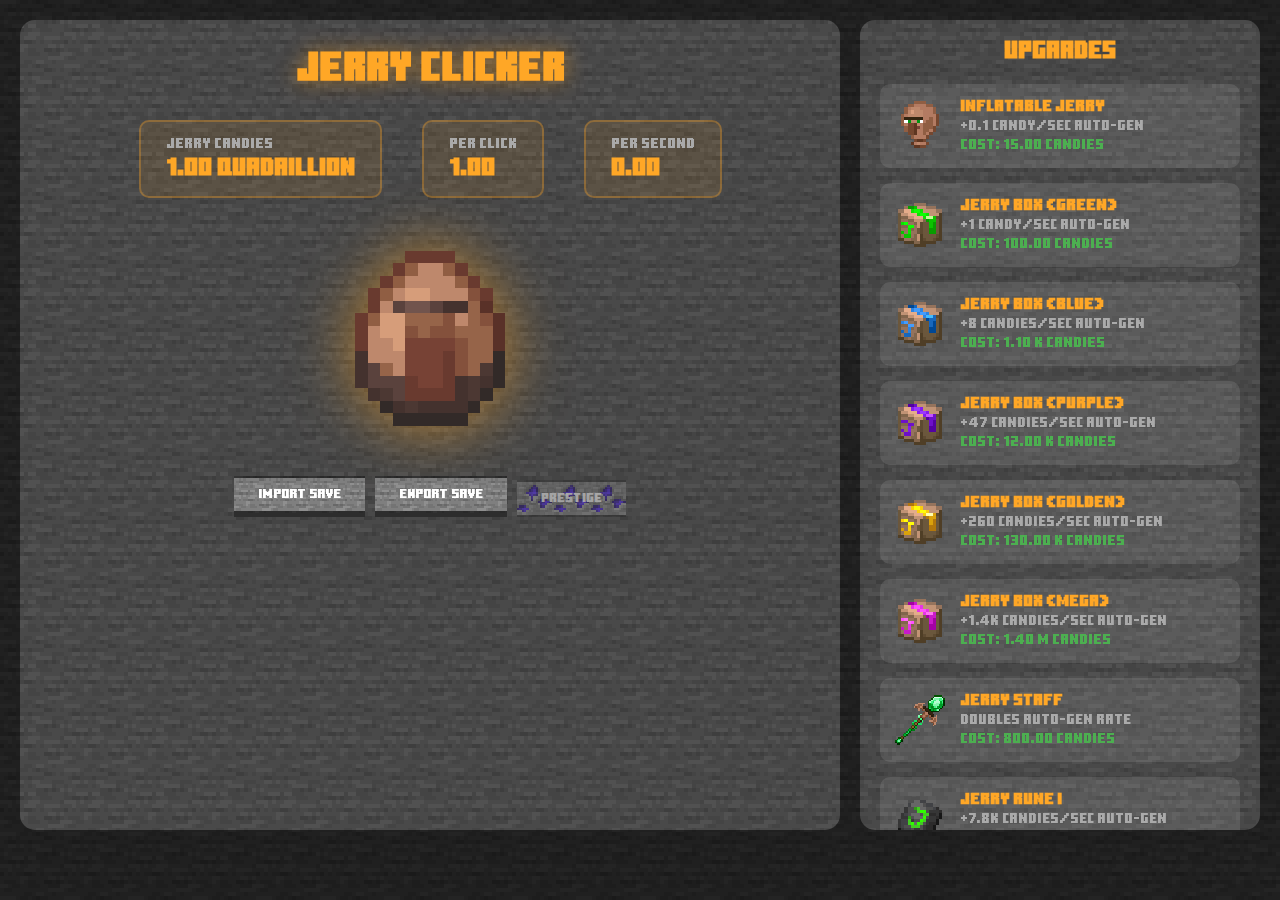
<file: jerry-clicker/index.html>
<!DOCTYPE html>
<html lang="en">

<head>
    <meta charset="UTF-8">
    <meta name="viewport" content="width=device-width, initial-scale=1.0">
    <title>Jerry Clicker</title>
    <link rel="icon" href="./api/resources/jerry_candy.png" type="image/png">
    <link rel="stylesheet" href="./assets/css/styles.css">
</head>

<body>
    <div class="game-container">
        <div class="main-panel">
            <div class="header">
                <h1>Jerry Clicker</h1>
            </div>

            <div class="stats">
                <div class="stat-box">
                    <div class="stat-label">Jerry Candies</div>
                    <div class="stat-value" id="candies">0</div>
                </div>
                <div class="stat-box">
                    <div class="stat-label">Per Click</div>
                    <div class="stat-value" id="per-click">1</div>
                </div>
                <div class="stat-box">
                    <div class="stat-label">Per Second</div>
                    <div class="stat-value" id="per-second">0</div>
                </div>
            </div>

            <div class="click-area">
                <!-- Changed to use background-image via CSS -->
                <div id="jerry"></div>
            </div>

            <div class="prestige-info" id="prestige-info" style="display: none;">
                <div class="stat-label">Prestige Multiplier</div>
                <div class="prestige-multiplier" id="prestige-mult">×1</div>
            </div>

            <div class="controls">
                <button onclick="loadGame()">Import Save</button>
                <button onclick="exportSave()">Export Save</button>
                <button class="prestige-btn" id="prestige-btn" onclick="prestige()" disabled>Prestige</button>
            </div>
        </div>

        <div class="upgrades-panel">
            <h2>Upgrades</h2>
            <div id="upgrades-list"></div>
        </div>
    </div>

    <div id="popup" class="popup hidden">
        <div class="popup-content">
            <div class="popup-message" id="popup-message"></div>
            <div class="popup-buttons">
                <button id="popup-ok">OK</button>
                <button id="popup-cancel" class="hidden">Cancel</button>
            </div>
        </div>
    </div>

    <script src="./assets/js/script.js"></script>
</body>

</html>
</file>
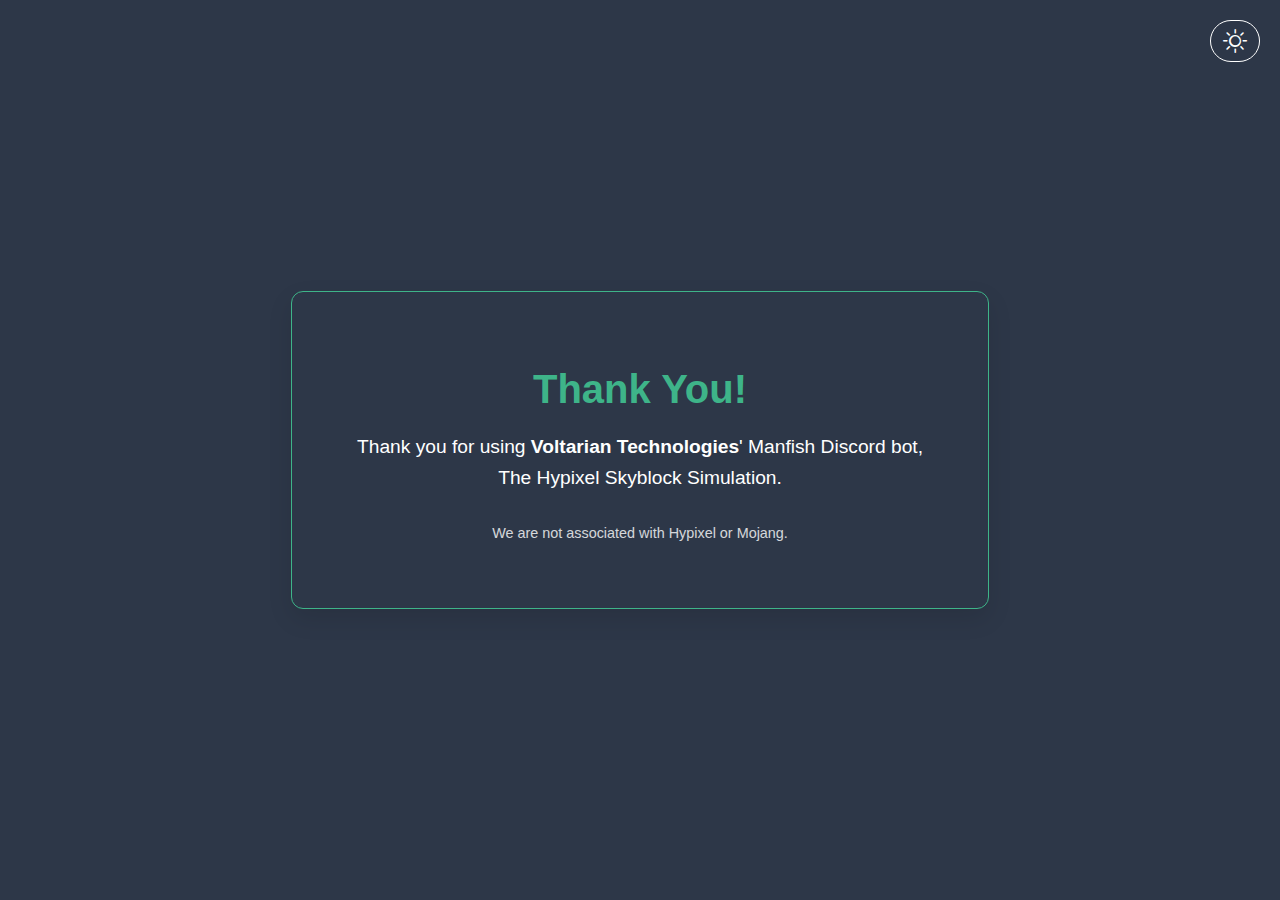
<file: discord-bots/manfish/index.html>
<!DOCTYPE html>
<html lang="en" data-theme="dark">
<head>
    <meta charset="UTF-8">
    <meta name="viewport" content="width=device-width, initial-scale=1.0">
    <title>Voltarian Technologies - Thank you</title>
    <link rel="stylesheet" href="https://cdn.jsdelivr.net/npm/bootstrap-icons@1.10.5/font/bootstrap-icons.css">
    <style>
        :root {
            --light-bg: #FFFFFF;
            --light-text: #2D3748;
            --dark-bg: #2D3748;
            --dark-text: #FFFFFF;
            --accent-color: #3EB489;
        }

        html[data-theme='light'] {
            --bg-color: var(--light-bg);
            --text-color: var(--light-text);
        }

        html[data-theme='dark'] {
            --bg-color: var(--dark-bg);
            --text-color: var(--dark-text);
        }

        body {
            font-family: -apple-system, BlinkMacSystemFont, "Segoe UI", Roboto, Helvetica, Arial, sans-serif;
            background-color: var(--bg-color);
            color: var(--text-color);
            display: flex;
            justify-content: center;
            align-items: center;
            height: 100vh;
            margin: 0;
            transition: background-color 0.3s, color 0.3s;
        }

        .container {
            text-align: center;
            padding: 3em;
            border-radius: 12px;
            background-color: var(--bg-color);
            box-shadow: 0 10px 25px rgba(0, 0, 0, 0.1);
            border: 1px solid var(--accent-color);
            max-width: 600px;
        }

        h1 {
            color: var(--accent-color);
            font-size: 2.5em;
            margin-bottom: 0.5em;
        }

        p {
            font-size: 1.2em;
            line-height: 1.6;
        }

        .warning {
            font-size: 0.9em;
            opacity: 0.8;
            margin-top: 2em;
        }

        .theme-toggle {
            position: absolute;
            top: 20px;
            right: 20px;
            background: none;
            border: 1px solid var(--text-color);
            color: var(--text-color);
            cursor: pointer;
            padding: 8px 12px;
            border-radius: 50px;
            font-size: 1.5em;
            line-height: 0;
        }
        
        .theme-toggle:hover {
            border-color: var(--accent-color);
            color: var(--accent-color);
        }
    </style>
</head>
<body>

    <button class="theme-toggle" id="theme-toggle-btn">
        <i class="bi bi-sun"></i>
    </button>

    <div class="container">
        <h1>Thank You!</h1>
        <p>Thank you for using <strong>Voltarian Technologies</strong>' Manfish Discord bot, The Hypixel Skyblock Simulation.</p>
        <p class="warning">We are not associated with Hypixel or Mojang.</p>
    </div>

    <script>
        const themeToggleBtn = document.getElementById('theme-toggle-btn');
        const sunIcon = 'bi-sun';
        const moonIcon = 'bi-moon';
        const currentTheme = localStorage.getItem('theme') || 'dark';

        document.documentElement.setAttribute('data-theme', currentTheme);
        updateIcon(currentTheme);

        themeToggleBtn.addEventListener('click', () => {
            let newTheme = document.documentElement.getAttribute('data-theme') === 'dark' ? 'light' : 'dark';
            document.documentElement.setAttribute('data-theme', newTheme);
            localStorage.setItem('theme', newTheme);
            updateIcon(newTheme);
        });

        function updateIcon(theme) {
            const icon = themeToggleBtn.querySelector('i');
            if (theme === 'dark') {
                icon.classList.remove(moonIcon);
                icon.classList.add(sunIcon);
            } else {
                icon.classList.remove(sunIcon);
                icon.classList.add(moonIcon);
            }
        }
    </script>

</body>
</html>
</file>
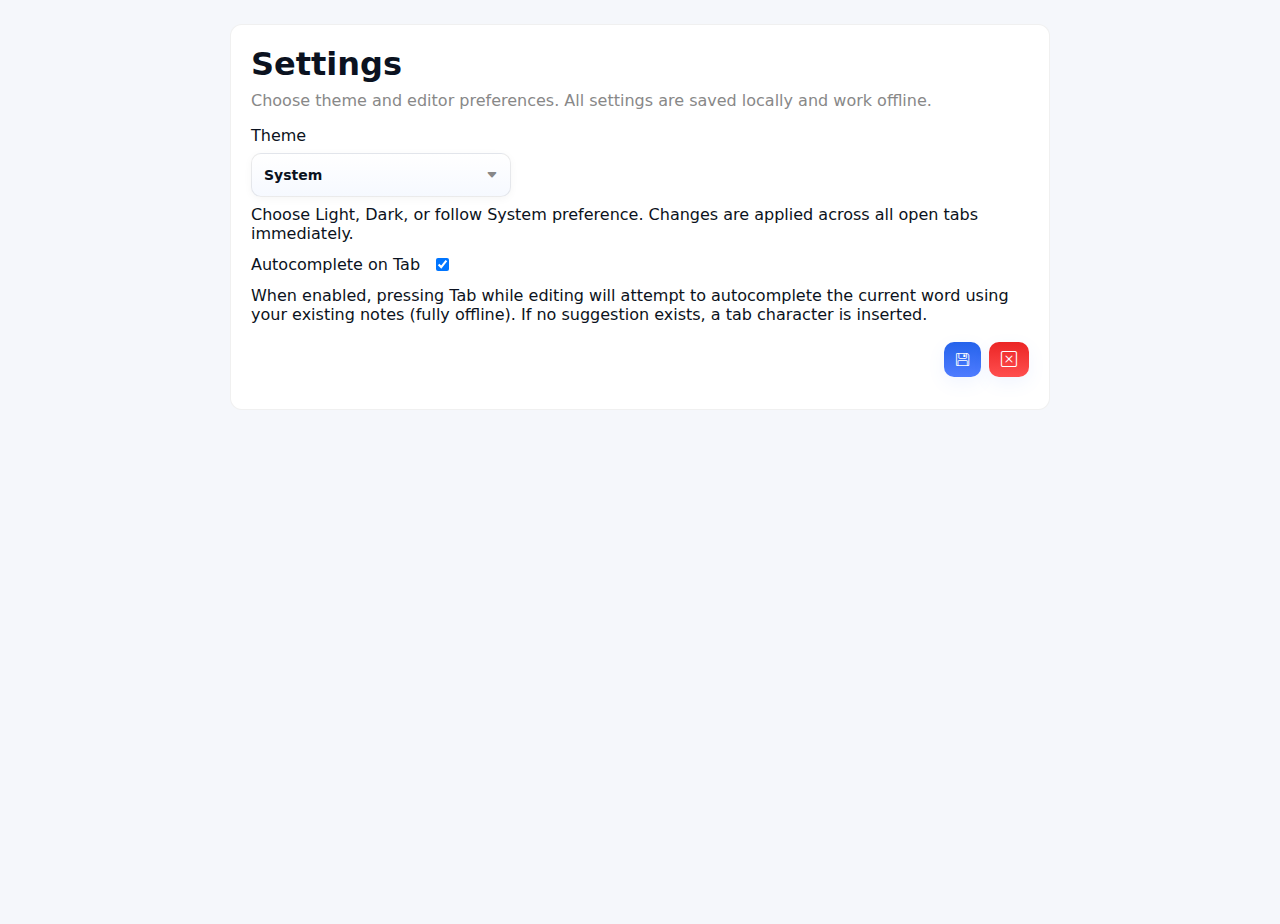
<file: or-notebook/settings/index.html>
<!DOCTYPE html>
<html lang="en">

<head>
  <meta charset="utf-8" />
  <meta name="viewport" content="width=device-width,initial-scale=1" />
  <title>OR Notebook — Settings</title>
  <link rel="icon" href="../favicon.svg" type="image/svg+xml">

  <!-- Unified stylesheet -->
  <link rel="stylesheet" href="../styles.css">

  <!-- Bootstrap Icons -->
  <link rel="stylesheet" href="https://cdn.jsdelivr.net/npm/bootstrap-icons@1.13.1/font/bootstrap-icons.min.css">

  <meta name="theme-color" content="#f5f7fb" id="themeColorMeta">
</head>

<body>
  <div class="card" role="main"
    style="max-width:820px;margin:24px auto;background:var(--surface);padding:20px;border-radius:12px;border:1px solid rgba(0,0,0,0.06)">
    <div style="display:flex;justify-content:space-between;align-items:center">
      <div>
        <h1 style="margin:0 0 8px 0">Settings</h1>
        <p style="margin:0 0 16px 0;color:var(--muted)">Choose theme and editor preferences. All settings are saved
          locally and work offline.</p>
      </div>
    </div>

    <div class="settings-group">
      <div style="display:flex;flex-direction:column;gap:8px;">
        <label for="themeCustom">Theme</label>

        <!-- custom dropdown (now interactive + stylized) -->
        <div class="custom-select" id="themeCustom" role="listbox" aria-label="Theme">
          <div class="cs-selected" id="csSelected" tabindex="0" aria-haspopup="listbox" aria-expanded="false">
            <span class="label" id="csLabel">System</span>
            <span class="cs-arrow"><i class="bi bi-caret-down-fill"></i></span>
          </div>
          <div class="cs-options" id="csOptions" role="listbox" aria-hidden="true">
            <div class="cs-option" data-value="system" role="option">System <i class="bi bi-pc-display"></i></div>
            <div class="cs-option" data-value="light" role="option">Light <i class="bi bi-brightness-high-fill"></i>
            </div>
            <div class="cs-option" data-value="dark" role="option">Dark <i class="bi bi-moon-fill"></i></div>
          </div>
        </div>

        <div class="hint">Choose Light, Dark, or follow System preference. Changes are applied across all open tabs
          immediately.</div>
      </div>
    </div>

    <div class="settings-group">
      <div class="row" style="display:flex;align-items:center;gap:12px;margin:12px 0">
        <label for="autoCompleteToggle">Autocomplete on Tab</label>
        <input id="autoCompleteToggle" type="checkbox" />
      </div>
      <div class="hint">When enabled, pressing Tab while editing will attempt to autocomplete the current word using
        your existing notes (fully offline). If no suggestion exists, a tab character is inserted.</div>
    </div>

    <div style="display:flex;gap:8px;justify-content:flex-end;margin-top:18px">
      <button id="saveBtn" class="btn"><i class="bi bi-floppy"></i></button>
      <a href="/" class="btn-red" id="cancelLink"><i class="bi bi-x-square"></i></a>
    </div>

    <div id="status" style="margin-top:12px;color:var(--muted)"></div>
  </div>

  <script src="../app.js"></script>
  <script>
    (function () {
      const csSelected = document.getElementById('csSelected');
      const csOptions = document.getElementById('csOptions');
      const csLabel = document.getElementById('csLabel');
      const optionEls = Array.from(document.querySelectorAll('.cs-option'));
      const autoToggle = document.getElementById('autoCompleteToggle');
      const status = document.getElementById('status');
      const container = document.getElementById('themeCustom');

      function setActiveOption(value) {
        optionEls.forEach(o => o.classList.toggle('active', o.dataset.value === value));
        csLabel.textContent = value[0].toUpperCase() + value.slice(1);
        // update aria-selected
        optionEls.forEach(o => o.setAttribute('aria-selected', o.dataset.value === value ? 'true' : 'false'));
      }

      // init values
      const themeCurrent = window.ORApp ? window.ORApp.getThemeSetting() : (localStorage.getItem('or_theme') || 'system');
      setActiveOption(themeCurrent);
      csLabel.textContent = themeCurrent[0].toUpperCase() + themeCurrent.slice(1);

      autoToggle.checked = window.ORApp ? window.ORApp.isAutocompleteEnabled() : (localStorage.getItem('or_autocomplete_tab') !== 'false');

      function openOptions() { csOptions.classList.add('show'); csOptions.setAttribute('aria-hidden', 'false'); container.classList.add('open'); csSelected.setAttribute('aria-expanded', 'true'); }
      function closeOptions() { csOptions.classList.remove('show'); csOptions.setAttribute('aria-hidden', 'true'); container.classList.remove('open'); csSelected.setAttribute('aria-expanded', 'false'); }

      csSelected.addEventListener('click', (e) => { if (csOptions.classList.contains('show')) closeOptions(); else openOptions(); });
      csSelected.addEventListener('keydown', (e) => { if (e.key === 'Enter' || e.key === ' ') { e.preventDefault(); csSelected.click(); } if (e.key === 'ArrowDown') { e.preventDefault(); openOptions(); const first = optionEls[0]; first && first.focus(); } if (e.key === 'ArrowUp') { e.preventDefault(); openOptions(); const last = optionEls[optionEls.length - 1]; last && last.focus(); } });

      optionEls.forEach(opt => {
        opt.tabIndex = 0;
        opt.addEventListener('click', () => {
          const val = opt.dataset.value;
          setActiveOption(val);
          closeOptions();
          csSelected.focus();
        });
        opt.addEventListener('keydown', (e) => {
          if (e.key === 'Enter') { e.preventDefault(); opt.click(); }
          if (e.key === 'ArrowDown') { e.preventDefault(); const next = opt.nextElementSibling; next && next.focus(); }
          if (e.key === 'ArrowUp') { e.preventDefault(); const prev = opt.previousElementSibling; prev && prev.focus(); }
          if (e.key === 'Escape') { e.preventDefault(); closeOptions(); csSelected.focus(); }
        });
      });

      // click-away close
      document.addEventListener('click', (e) => {
        if (!container.contains(e.target)) closeOptions();
      });

      document.getElementById('saveBtn').addEventListener('click', () => {
        const active = document.querySelector('.cs-option.active');
        const themeVal = active ? active.dataset.value : (window.ORApp ? window.ORApp.getThemeSetting() : (localStorage.getItem('or_theme') || 'system'));
        const enabled = !!autoToggle.checked;

        if (window.ORApp) {
          window.ORApp.setThemeSetting(themeVal);
          window.ORApp.setAutocompleteEnabled(enabled);
        } else {
          localStorage.setItem('or_theme', themeVal);
          localStorage.setItem('or_autocomplete_tab', enabled ? 'true' : 'false');
          // storage event fallback for other tabs
          try { localStorage.setItem('or_theme_update_ts', Date.now().toString()); } catch (e) { }
        }

        status.textContent = 'Saved. Theme applied across open tabs.';
        setTimeout(() => status.textContent = '', 2400);
      });
    })();
  </script>
</body>

</html>
</file>
<file: jerry-clicker/assets/css/styles.css>
@font-face {
  font-family: "Jerrified Pixels";
  src: url("../font/JerrifiedPixels.ttf") format("truetype");
  -webkit-font-smoothing: antialiased;
}

* {
  margin: 0;
  padding: 0;
  box-sizing: border-box;
  image-rendering: pixelated;
  font-family: "Jerrified Pixels";;
  cursor: url("../img/ui/cursors/default.png"), default;
}

body {
  background-image: url("../img/ui/backgrounds/stone.png");
  background-repeat: repeat;
  background-size: auto 64px;
  image-rendering: pixelated;
  color: #f1f1f1;
  min-height: 100vh;
  padding: 20px;
}

.game-container {
  max-width: 1400px;
  margin: 0 auto;
  display: grid;
  grid-template-columns: 1fr 400px;
  gap: 20px;
}

.main-panel {
  background: rgba(255, 255, 255, 0.05);
  border-radius: 15px;
  padding: 30px;
  backdrop-filter: brightness(2);
  border: 0px solid rgba(255, 255, 255, 0.1);
}

.header {
  text-align: center;
  margin-bottom: 30px;
}

h1 {
  font-size: 2.5rem;
  color: #ffa726;
  text-shadow: 0 0 20px rgba(255, 167, 38, 0.5);
  margin-bottom: 10px;
}

.stats {
  display: flex;
  justify-content: center;
  gap: 40px;
  margin-bottom: 30px;
  flex-wrap: wrap;
}

.stat-box {
  background: rgba(255, 167, 38, 0.1);
  padding: 15px 25px;
  border-radius: 10px;
  border: 2px solid rgba(255, 167, 38, 0.3);
}

.stat-label {
  font-size: 0.9rem;
  color: #aaa;
  margin-bottom: 5px;
}

.stat-value {
  font-size: 1.5rem;
  font-weight: bold;
  color: #ffa726;
}

.click-area {
  display: flex;
  flex-direction: column;
  align-items: center;
  gap: 20px;
  margin: 40px 0;
  /* Added relative positioning for click indicators */
  position: relative;
}

#jerry {
  width: 200px;
  height: 200px;
  cursor:  url("../img/ui/cursors/pointer.png"), pointer;
  transition: transform 0.1s ease;
  filter: drop-shadow(0 0 30px rgba(255, 167, 38, 0.6));
  /* Made Jerry non-draggable */
  user-select: none;
  -webkit-user-drag: none;
  background-image: url("../img/cosmetics/jerry.png");
  background-size: contain;
  background-repeat: no-repeat;
  background-position: center;
}

#jerry:hover {
  transform: scale(1.05);
}

#jerry:active {
  transform: scale(0.95);
}

#jerry.fast-animate:active {
  animation: fastClick 0.05s ease;
}

/* Added 3D anaglyph effect for Jerry 3D Glasses */
#jerry.glasses-3d {
  filter: drop-shadow(0 0 30px rgba(255, 167, 38, 0.6));
  animation: anaglyph 2s ease-in-out infinite;
}

#jerry.scuba {
  filter: drop-shadow(0 0 30px rgba(255, 167, 38, 0.6)) drop-shadow(0 0 10px rgba(0, 150, 255, 0.7));
  background-image: url("../img/cosmetics/scuba_jerry.png");
}

#jerry.lord {
  filter: drop-shadow(0 0 40px rgba(255, 215, 0, 0.8));
  background-image: url("../img/cosmetics/lord_jerry.png");
}

@keyframes anaglyph {

  0%,
  100% {
    filter: drop-shadow(3px 0 0 rgba(255, 0, 0, 0.8)) drop-shadow(-3px 0 0 rgba(0, 255, 255, 0.8)) drop-shadow(0 0 30px rgba(255, 167, 38, 0.6));
  }

  50% {
    filter: drop-shadow(-3px 0 0 rgba(255, 0, 0, 0.8)) drop-shadow(3px 0 0 rgba(0, 255, 255, 0.8)) drop-shadow(0 0 30px rgba(255, 167, 38, 0.6));
  }
}

@keyframes fastClick {

  0%,
  100% {
    transform: scale(1);
  }

  50% {
    transform: scale(0.9);
  }
}

.click-indicator {
  position: absolute;
  color: #ffa726;
  font-weight: bold;
  font-size: 1.5rem;
  pointer-events: none;
  animation: floatUp 1s ease-out forwards;
  text-shadow: 0 0 10px rgba(255, 167, 38, 0.8);
  /* Ensure indicators appear above upgrades panel */
  z-index: 100;
}

/* New candy icon animation for click feedback */
.candy-icon-float {
  width: 32px;
  height: 32px;
  background-image: url("../../api/resources/jerry_candy.png");
  background-size: contain;
  background-repeat: no-repeat;
  background-position: center;
  filter: drop-shadow(0 0 10px rgba(255, 167, 38, 0.8));
}

@keyframes floatUp {
  to {
    transform: translateY(-100px);
    opacity: 0;
  }
}

.upgrades-panel {
  background: rgba(255, 255, 255, 0.05);
  border-radius: 15px;
  padding: 20px;
  backdrop-filter: brightness(2);
  border: 0px solid rgba(255, 255, 255, 0.1);
  max-height: 90vh;
  overflow-y: auto;
  /* Set lower z-index so click indicators don't get blocked */
  position: relative;
  z-index: 1;
}

.upgrades-panel::-webkit-scrollbar {
  width: 8px;
}

.upgrades-panel::-webkit-scrollbar-track {
  background: rgba(255, 255, 255, 0.05);
  border-radius: 4px;
}

.upgrades-panel::-webkit-scrollbar-thumb {
  background: rgba(255, 167, 38, 0.5);
  border-radius: 4px;
}

.upgrades-panel h2 {
  color: #ffa726;
  margin-bottom: 20px;
  text-align: center;
}

.upgrade-item {
  background: rgba(255, 255, 255, 0.05);
  backdrop-filter: brightness(1.5);
  border: 0px solid rgba(255, 167, 38, 0.3);
  border-radius: 10px;
  padding: 15px;
  margin-bottom: 15px;
  display: flex;
  align-items: center;
  gap: 15px;
  transition: all 0.3s ease;
  cursor:  url("../img/ui/cursors/pointer.png"), pointer;
}

.upgrade-item:hover:not(.locked){
  background: rgba(255, 167, 38, 0.1);
  border-color: rgba(255, 167, 38, 0.6);
  transform: translateX(5px);
}

.upgrade-item.locked {
  cursor:  url("../img/ui/cursors/not_allowed.png"), not-allowed;
  border-color: #ff3d3d;
  background: #ff3d3d2c;
}

/* Overlay lock image when upgrade is locked */
.upgrade-item.locked .upgrade-icon::after {
  content: "";
  position: absolute;
  top: 0;
  left: 0;
  width: 100%;
  height: 100%;
  background-image: url("../img/ui/locked.png");
  background-size: contain;
  background-repeat: no-repeat;
  background-position: center;
  pointer-events: none; /* prevent blocking clicks */
}

.upgrade-item.owned {
  border-color: #4caf50;
  background: rgba(76, 175, 80, 0.1);
}

.upgrade-item.owned:hover:not(.locked){
  background: rgba(76, 175, 80, 0.2);
  transform: translateX(5px);
}

.upgrade-icon {
  position: relative; /* added */
  width: 50px;
  height: 50px;
  background-size: contain;
  background-repeat: no-repeat;
  background-position: center;
  user-select: none;
  -webkit-user-drag: none;
  pointer-events: none;
}


.upgrade-info {
  flex: 1;
}

.upgrade-name {
  font-weight: bold;
  color: #ffa726;
  margin-bottom: 5px;
}

.upgrade-effect {
  font-size: 0.85rem;
  color: #aaa;
  margin-bottom: 5px;
}

.upgrade-cost {
  font-size: 0.9rem;
  color: #4caf50;
}

.upgrade-owned {
  font-size: 0.9rem;
  color: #4caf50;
}

.controls {
  display: flex;
  gap: 10px;
  justify-content: center;
  margin-top: 30px;
  flex-wrap: wrap;
}

button {
  background-image: url("../img/ui/button.png");
  background-repeat: repeat-x;
  background-size: auto 100%;
  image-rendering: pixelated;
  color: white;
  border: none;
  padding: 12px 24px;
  border-radius: 0;
  cursor:  url("../img/ui/cursors/pointer.png"), pointer;
  transition: all 0.3s ease;
  box-shadow: 0 4px 0px #2d2d2d;
  transform: translateY(-2px);
}

button:hover {
  transform: translateY(2px);
  box-shadow: 0 0px 0px #2d2d2d;
}

button:active {
  transform: translateY(0);
}

button.prestige-btn {
  background-image: url("../img/ui/button_prestige.png");
  background-repeat: repeat-x;
  background-size: auto 100%;
  image-rendering: pixelated;
  color: white;
  border: none;
  padding: 12px 24px;
  border-radius: 0;
  cursor:  url("../img/ui/cursors/pointer.png"), pointer;
  transition: all 0.3s ease;
  box-shadow: 0 4px 0px #2d2d2d;
  transform: translateY(-2px);
}

button.prestige-btn:hover {
  transform: translateY(2px);
  box-shadow: 0 0px 0px #2d2d2d;
}

button:disabled {
  opacity: 0.5;
  cursor:  url("../img/ui/cursors/not_allowed.png"), not-allowed;
  transform: translateY(2px);
  box-shadow: 0 0px 0px #2d2d2d;
}

.prestige-info {
  text-align: center;
  padding: 20px;
  background: rgba(156, 39, 176, 0.1);
  border: 2px solid rgba(156, 39, 176, 0.3);
  border-radius: 10px;
  margin-top: 20px;
}

.prestige-multiplier {
  font-size: 1.5rem;
  color: #ce93d8;
  font-weight: bold;
}

@media (max-width: 1024px) {
  .game-container {
    grid-template-columns: 1fr;
  }

  .upgrades-panel {
    max-height: none;
  }
}

/* Popup overlay */
.popup {
  position: fixed;
  top: 0;
  left: 0;
  width: 100%;
  height: 100%;
  background: rgba(26, 26, 46, 0.8);
  display: flex;
  align-items: center;
  justify-content: center;
  z-index: 999;
}

.popup.hidden {
  display: none;
}

/* Popup box */
.popup-content {
  background: rgba(255, 255, 255, 0.08);
  border: 2px solid #ffa726;
  border-radius: 12px;
  padding: 25px;
  max-width: 400px;
  text-align: center;
  box-shadow: 0 0 25px rgba(255, 167, 38, 0.6);
  backdrop-filter: blur(8px);
  animation: popupFade 0.3s ease;
}

@keyframes popupFade {
  from {
    transform: scale(0.8);
    opacity: 0;
  }

  to {
    transform: scale(1);
    opacity: 1;
  }
}

.popup-message {
  font-size: 1.2rem;
  color: #ffa726;
  margin-bottom: 20px;
  text-shadow: 0 0 10px rgba(255, 167, 38, 0.6);
}

.popup-buttons {
  display: flex;
  justify-content: center;
  gap: 15px;
}

.popup-buttons button {
  background-image: url("../img/ui/button_ok.png");
  background-repeat: repeat-x;
  background-size: auto 100%;
  image-rendering: pixelated;
  color: white;
  border: none;
  padding: 12px 24px;
  border-radius: 0;
  cursor:  url("../img/ui/cursors/pointer.png"), pointer;
  transition: all 0.3s ease;
  box-shadow: 0 4px 0px #2d2d2d;
  transform: translateY(-2px);
}

.popup-buttons button:hover {
  transform: translateY(2px);
  box-shadow: 0 0px 0px #2d2d2d;
}

.popup-buttons button:active {
  transform: translateY(0);
}

.popup-buttons #popup-cancel {
  background-image: url("../img/ui/button_cancel.png");
}
</file>
<file: or-notebook/styles.css>
/* Unified stylesheet for OR Notebook (index + settings)
   Contains variables, theming, layout, components, dropdown, scrollbars and note/action button styles.
*/

/* Core variables */
:root {
  --radius: 12px;
  --accent: #2563eb;
  --accent-2: #4f7cff;
  --accent-red: #eb2525;
  --accent-red-2: #ff4f4f;
  --muted: #888;
  --transition: .18s cubic-bezier(.2, .9, .2, 1);

  --bg: #f5f7fb;
  --surface: #ffffff;
  --text: #0b1220;
  --muted-text: #6b7280;
  --border: rgba(0, 0, 0, 0.06);
  --elev: rgba(11, 18, 32, 0.04);

  --code-bg: #eef2ff;
  --code-text: #0b1220;
  --preview-bg: linear-gradient(180deg, transparent, rgba(0, 0, 0, 0.02));
  --modal-bg: rgba(11, 18, 32, 0.6);
  --input-bg: rgba(0, 0, 0, 0.02);

  --rename-bg-hover: rgba(79, 124, 255, 0.08);
  --delete-bg-hover: rgba(255, 90, 90, 0.06);
  --delete-color: #d64545;

  --header-height: 56px;
  --app-padding: 16px;

  --sidebar-width: 320px;

  /* dropdown tokens */
  --select-bg: linear-gradient(180deg, #ffffff, #f6f9ff);
  --select-border: rgba(0, 0, 0, 0.08);
  --select-color: var(--text);
  --select-option-hover-bg: linear-gradient(90deg, var(--accent), var(--accent-2));
  --select-option-hover-color: #ffffff;
  --select-shadow: 0 8px 30px rgba(0, 0, 0, 0.08);

  /* action buttons */
  --action-bg: rgba(0, 0, 0, 0.03);
  --action-border: rgba(0, 0, 0, 0.06);
  --open-color: #2563eb;
  --share-color: #16a34a;
  --delete-color-btn: #d64545;
}

/* Dark overrides */
body.dark {
  --bg: #0b0d10;
  --surface: #0f151a;
  --text: #e6eef6;
  --muted-text: #8b95a1;
  --border: rgba(255, 255, 255, 0.04);
  --elev: rgba(255, 255, 255, 0.02);
  --code-bg: #071023;
  --code-text: #cfe6ff;
  --preview-bg: linear-gradient(180deg, transparent, rgba(255, 255, 255, 0.02));
  --modal-bg: rgba(0, 0, 0, 0.5);

  --rename-bg-hover: rgba(112, 150, 255, 0.08);
  --delete-bg-hover: rgba(255, 90, 90, 0.04);

  --select-bg: linear-gradient(180deg, #0f151a, #11151a);
  --select-border: rgba(255, 255, 255, 0.06);
  --select-color: var(--text);
  --select-option-hover-bg: linear-gradient(90deg, #4f7cff, #2563eb);
  --select-option-hover-color: #fff;
  --select-shadow: 0 8px 30px rgba(0, 0, 0, 0.28);
}

/* Reset / Layout */
* {
  box-sizing: border-box
}

html,
body {
  height: 100%
}

body {
  margin: 0;
  font-family: Inter, Segoe UI, Roboto, system-ui, Arial;
  background: var(--bg);
  color: var(--text);
  transition: background var(--transition), color var(--transition)
}

.header {
  height: var(--header-height);
  display: flex;
  align-items: center;
  justify-content: space-between;
  padding: 0 18px;
  background: var(--surface);
  border-bottom: 1px solid var(--border)
}

.header h1 {
  margin: 0;
  font-size: 18px
}

/* Primary button styling */
.btn {
  background: linear-gradient(180deg, var(--accent), var(--accent-2));
  color: #fff;
  border: 0;
  padding: 8px 12px;
  border-radius: 10px;
  cursor: pointer;
  box-shadow: 0 6px 18px rgba(79, 124, 255, 0.08);
  transition: transform .12s ease, box-shadow .12s ease, opacity .12s ease;
  text-decoration: none;
  display: inline-flex;
  align-items: center;
  gap: 8px;
}

.btn:hover {
  transform: translateY(-1px);
  box-shadow: 0 10px 26px rgba(79, 124, 255, 0.12);
  opacity: 0.98;
}

.btn:active {
  transform: translateY(0);
  box-shadow: 0 6px 12px rgba(79, 124, 255, 0.08);
}

/* Red button styling */
.btn-red {
  background: linear-gradient(180deg, var(--accent-red), var(--accent-red-2));
  color: #fff;
  border: 0;
  padding: 8px 12px;
  border-radius: 10px;
  cursor: pointer;
  box-shadow: 0 6px 18px rgba(79, 124, 255, 0.08);
  transition: transform .12s ease, box-shadow .12s ease, opacity .12s ease;
  text-decoration: none;
  display: inline-flex;
  align-items: center;
  gap: 8px;
}

.btn-red:hover {
  transform: translateY(-1px);
  box-shadow: 0 10px 26px rgba(79, 124, 255, 0.12);
  opacity: 0.98;
}

.btn-red:active {
  transform: translateY(0);
  box-shadow: 0 6px 12px rgba(79, 124, 255, 0.08);
}

/* Scrollbar styling (global) */
*::-webkit-scrollbar {
  height: 12px;
  width: 12px;
}

*::-webkit-scrollbar-track {
  background: transparent;
}

*::-webkit-scrollbar-thumb {
  background: linear-gradient(180deg, rgba(79, 124, 255, 0.18), rgba(79, 124, 255, 0.28));
  border-radius: 999px;
  border: 3px solid transparent;
  background-clip: content-box;
}

*::-webkit-scrollbar-thumb:hover {
  background: linear-gradient(180deg, rgba(79, 124, 255, 0.26), rgba(79, 124, 255, 0.36));
}

/* App container */
.container {
  width: calc(100% - (var(--app-padding) * 2));
  max-width: none;
  margin: var(--app-padding);
  display: grid;
  grid-template-columns: var(--sidebar-width) 1fr;
  gap: 18px;
  height: calc(100vh - var(--header-height) - (var(--app-padding) * 2));
}

/* Sidebar & folder UI */
.sidebar {
  background: var(--surface);
  padding: 12px;
  border-radius: 12px;
  border: 1px solid var(--border);
  height: 100%;
  overflow: auto
}

.folder-list {
  display: flex;
  flex-direction: column;
  gap: 6px;
  min-height: 80px
}

.folder {
  display: flex;
  flex-direction: column;
  gap: 6px;
  padding: 8px;
  border-radius: 8px;
  background: linear-gradient(180deg, transparent, var(--elev));
  cursor: grab;
  border: 1px solid transparent;
  transition: background .12s, transform .08s
}

.folder-row {
  display: flex;
  align-items: center;
  gap: 8px
}

.folder:hover {
  transform: translateY(-1px)
}

.folder.drag-over {
  outline: 2px dashed var(--accent)
}

.folder.active {
  background: linear-gradient(180deg, rgba(79, 124, 255, 0.08), rgba(79, 124, 255, 0.04));
  border-color: rgba(79, 124, 255, 0.14)
}

.folder .name {
  flex: 1;
  font-weight: 600;
  user-select: none;
  overflow: hidden;
  text-overflow: ellipsis;
  white-space: nowrap
}

.folder .count {
  font-size: 12px;
  color: var(--muted-text)
}

.folder .grab {
  cursor: grab;
  padding: 6px;
  border-radius: 6px
}

.folder-actions {
  display: flex;
  gap: 6px;
  align-items: center
}

.folder-actions button[data-act] {
  display: inline-flex;
  align-items: center;
  justify-content: center;
  gap: 6px;
  min-width: 34px;
  height: 30px;
  padding: 4px 8px;
  border-radius: 8px;
  border: 1px solid var(--border);
  background: transparent;
  color: var(--text);
  cursor: pointer;
  font-size: 13px
}

.folder-actions button[data-act]:focus {
  outline: 2px solid rgba(0, 0, 0, 0.06);
  outline-offset: 2px
}

.folder-actions button[data-act="rename"]:hover {
  background: var(--rename-bg-hover);
  border-color: rgba(79, 124, 255, 0.14);
}

.folder-actions button[data-act="delete"] {
  color: var(--delete-color);
}

.folder-actions button[data-act="delete"]:hover {
  background: var(--delete-bg-hover);
  border-color: rgba(255, 90, 90, 0.12);
}

/* Folder toggle caret */
.folder-toggle {
  width: 26px;
  height: 26px;
  border-radius: 6px;
  border: 1px solid var(--border);
  display: inline-flex;
  align-items: center;
  justify-content: center;
  cursor: pointer;
  background: transparent;
  font-size: 12px;
  color: var(--muted-text);
  transition: transform .18s ease
}

.folder-toggle.expanded {
  transform: rotate(90deg);
  color: var(--accent)
}

/* Expand/collapse */
.folder-notes {
  padding-left: 34px;
  display: block;
  overflow: hidden;
  max-height: 0;
  opacity: 0;
  transform: translateY(-6px);
  transition: max-height .32s cubic-bezier(.2, .9, .2, 1), opacity .22s ease, transform .22s ease
}

.folder-notes.show {
  max-height: 800px;
  opacity: 1;
  transform: none
}

.folder-note {
  display: flex;
  justify-content: space-between;
  align-items: center;
  padding: 6px 8px;
  border-radius: 6px;
  background: transparent;
  border: 1px solid transparent;
  cursor: pointer
}

.folder-note:hover {
  background: var(--elev)
}

.folder-note .title {
  flex: 1;
  overflow: hidden;
  text-overflow: ellipsis;
  white-space: nowrap;
  color: var(--text)
}

.folder-note .meta {
  font-size: 11px;
  color: var(--muted-text);
  margin-left: 8px
}

/* Add/inline */
.folder-add {
  width: 100%;
  margin-top: 10px;
  padding: 8px;
  border-radius: 8px;
  border: 1px dashed var(--border);
  background: transparent;
  color: var(--muted-text);
  cursor: pointer
}

.folder-edit-input {
  width: 100%;
  padding: 6px 8px;
  border-radius: 6px;
  border: 1px solid var(--border);
  background: var(--input-bg);
  color: var(--text)
}

/* Main + toolbar + tags */
.main {
  display: flex;
  flex-direction: column;
  gap: 12px;
  height: 100%
}

.toolbar {
  display: flex;
  gap: 8px;
  align-items: center
}

.search {
  flex: 1;
  padding: 10px;
  border-radius: 10px;
  border: 1px solid var(--border);
  background: var(--surface);
  color: var(--text)
}

.tag-filter {
  display: flex;
  gap: 8px;
  flex-wrap: wrap
}

.tag-pill {
  padding: 6px 8px;
  border-radius: 999px;
  background: transparent;
  border: 1px solid var(--border);
  cursor: pointer;
  font-size: 13px;
  color: var(--text)
}

.tag-pill.active {
  background: linear-gradient(90deg, var(--accent), var(--accent-2));
  color: #fff;
  border-color: transparent
}

/* Editor */
.editor {
  display: grid;
  grid-template-columns: 1fr 420px;
  gap: 12px;
  height: calc(100% - 56px)
}

.editor-left {
  background: var(--surface);
  padding: 12px;
  border-radius: 12px;
  border: 1px solid var(--border);
  overflow: auto
}

.toolbar-md {
  display: flex;
  gap: 6px;
  margin-bottom: 8px
}

.md-btn {
  padding: 8px;
  border-radius: 8px;
  border: 1px solid var(--border);
  background: transparent;
  cursor: pointer;
  color: var(--text)
}

.title-input {
  width: 100%;
  padding: 10px;
  border-radius: 8px;
  border: 1px solid var(--border);
  margin-bottom: 8px;
  background: transparent;
  color: var(--text)
}

.textarea {
  width: 100%;
  min-height: 260px;
  padding: 12px;
  border-radius: 8px;
  border: 1px solid var(--border);
  resize: vertical;
  background: transparent;
  color: var(--text)
}

.editor-right {
  background: var(--surface);
  padding: 12px;
  border-radius: 12px;
  border: 1px solid var(--border);
  overflow: auto
}

.preview {
  max-height: 100%;
  overflow: auto;
  padding: 12px;
  border-radius: 8px;
  background: var(--preview-bg);
  color: var(--text)
}

/* Note cards */
.notes-grid {
  margin-top: 12px;
  display: grid;
  grid-template-columns: repeat(auto-fill, minmax(220px, 1fr));
  gap: 12px;
  transition: opacity .28s
}

.note-card {
  background: var(--surface);
  padding: 12px;
  border-radius: 12px;
  border: 1px solid var(--border);
  cursor: grab;
  display: flex;
  flex-direction: column;
  gap: 8px
}

.note-card.dragging {
  opacity: .5
}

.note-title {
  font-weight: 700;
  margin-bottom: 6px
}

.note-meta {
  display: flex;
  justify-content: space-between;
  align-items: center;
  font-size: 12px;
  color: var(--muted-text)
}

.note-tags {
  display: flex;
  gap: 6px;
  flex-wrap: wrap;
  margin-top: 8px
}

.note-tag {
  font-size: 12px;
  padding: 4px 8px;
  border-radius: 999px;
  border: 1px solid var(--border)
}

/* Note action buttons - styled pill icons */
.note-actions {
  display: flex;
  gap: 8px;
  align-items: center
}

.small-btn {
  display: inline-flex;
  align-items: center;
  gap: 8px;
  padding: 6px 8px;
  border-radius: 8px;
  border: 1px solid var(--action-border);
  background: var(--action-bg);
  cursor: pointer;
  color: var(--text);
  font-size: 13px;
  transition: transform .08s ease, box-shadow .08s ease, background .12s;
}

.small-btn:focus {
  outline: 2px solid rgba(79, 124, 255, 0.12);
  outline-offset: 2px;
}

.small-btn:hover {
  transform: translateY(-2px);
  box-shadow: 0 6px 18px rgba(0, 0, 0, 0.06);
}

/* Open (blue) */
.small-btn[data-act="open"] {
  border-color: rgba(37, 99, 235, 0.12);
  color: var(--open-color);
  background: linear-gradient(180deg, rgba(37, 99, 235, 0.06), rgba(79, 124, 255, 0.03));
}

/* Share (green) */
.small-btn[data-act="share"] {
  border-color: rgba(16, 163, 74, 0.12);
  color: var(--share-color);
  background: linear-gradient(180deg, rgba(16, 163, 74, 0.04), rgba(16, 163, 74, 0.02));
}

/* Delete (red) */
.small-btn[data-act="delete"] {
  border-color: rgba(214, 69, 69, 0.12);
  color: var(--delete-color-btn);
  background: linear-gradient(180deg, rgba(214, 69, 69, 0.03), rgba(214, 69, 69, 0.01));
}

.small-btn[data-act="delete"]:hover {
  background: linear-gradient(180deg, rgba(214, 69, 69, 0.06), rgba(214, 69, 69, 0.02));
}

/* Modal */
.modal-backdrop {
  position: fixed;
  inset: 0;
  display: none;
  align-items: center;
  justify-content: center;
  background: var(--modal-bg);
  z-index: 1100
}

.modal {
  background: var(--surface);
  padding: 16px;
  border-radius: 10px;
  border: 1px solid var(--border);
  min-width: 320px;
  max-width: 90%;
  color: var(--text);
  box-shadow: 0 10px 30px rgba(0, 0, 0, 0.12)
}

.modal .message {
  margin-bottom: 12px;
  color: var(--muted-text)
}

.modal .actions {
  display: flex;
  gap: 8px;
  justify-content: flex-end
}

.modal .modal-btn {
  padding: 8px 12px;
  border-radius: 8px;
  border: 1px solid var(--border);
  background: transparent;
  color: var(--text);
  cursor: pointer
}

.modal .modal-btn.primary {
  background: var(--accent);
  color: #fff;
  border-color: transparent
}

/* Responsive & mobile toggle fix */
.mobile-folders-btn {
  display: none;
  padding: 8px;
  border-radius: 8px;
  border: 1px solid var(--border);
  background: transparent;
  color: var(--text);
  cursor: pointer
}

@media (max-width:900px) {
  .container {
    grid-template-columns: 1fr;
    margin: 0;
    width: 100%;
    height: calc(100vh - var(--header-height));
  }

  .sidebar {
    display: none;
    position: fixed;
    left: 0;
    top: var(--header-height);
    width: var(--sidebar-width);
    height: calc(100vh - var(--header-height));
    z-index: 1200;
    box-shadow: 0 10px 40px rgba(0, 0, 0, 0.2)
  }

  body.show-sidebar .sidebar {
    display: block
  }

  .mobile-folders-btn {
    display: inline-flex
  }

  .editor {
    grid-template-columns: 1fr;
    height: auto
  }

  .preview {
    max-height: 260px
  }

  .header h1 {
    font-size: 16px
  }
}

/* Small touch improvements */
button {
  -webkit-tap-highlight-color: transparent;
}

/* -----------------------------
   Settings / custom dropdown
   (Enhanced styling for .custom-select)
   ----------------------------- */
.custom-select {
  position: relative;
  width: 260px;
  font-size: 14px
}

.cs-selected {
  padding: 10px 12px;
  border-radius: 10px;
  border: 1px solid var(--select-border);
  background: var(--select-bg);
  cursor: pointer;
  display: flex;
  justify-content: space-between;
  align-items: center;
  gap: 12px;
  color: var(--select-color);
  transition: box-shadow var(--transition), transform var(--transition);
  user-select: none;
  min-height: 44px;
  box-shadow: 0 2px 8px rgba(0, 0, 0, 0.04);
}

.cs-selected:hover {
  box-shadow: 0 6px 18px rgba(0, 0, 0, 0.06);
  transform: translateY(-1px);
}

.cs-selected:focus {
  outline: 2px solid rgba(79, 124, 255, 0.18);
  outline-offset: 2px;
}

.cs-selected .label {
  font-weight: 600;
}

.cs-arrow {
  font-size: 12px;
  color: var(--muted);
  transition: transform var(--transition) ease;
}

/* when options are open, rotate caret */
.custom-select.open .cs-arrow {
  transform: rotate(180deg);
}

.cs-options {
  position: absolute;
  left: 0;
  right: 0;
  margin-top: 10px;
  background: var(--surface);
  border-radius: 10px;
  border: 1px solid var(--select-border);
  box-shadow: var(--select-shadow);
  z-index: 120;
  max-height: 220px;
  overflow: auto;
  display: none;
  padding: 6px;
  transform-origin: top center;
  transition: opacity .14s ease, transform .14s ease;
  opacity: 0;
  transform: translateY(-6px);
}

.cs-options.show {
  display: block;
  opacity: 1;
  transform: translateY(0);
}

.cs-option {
  padding: 10px 12px;
  border-radius: 8px;
  cursor: pointer;
  margin: 6px 4px;
  color: var(--select-color);
  transition: background .12s ease, color .12s ease;
}

.cs-option:hover {
  background: var(--select-option-hover-bg);
  color: var(--select-option-hover-color);
}

.cs-option.active {
  background: var(--select-option-hover-bg);
  color: var(--select-option-hover-color);
}

/* keyboard focus for options */
.cs-option:focus {
  outline: 2px solid rgba(79, 124, 255, 0.12);
  outline-offset: 2px;
}

/* options scrollbar styling (smaller track) */
.cs-options::-webkit-scrollbar {
  width: 10px;
  height: 10px;
}

.cs-options::-webkit-scrollbar-track {
  background: transparent;
}

.cs-options::-webkit-scrollbar-thumb {
  background: linear-gradient(180deg, rgba(79, 124, 255, 0.18), rgba(79, 124, 255, 0.28));
  border-radius: 999px;
  border: 2px solid transparent;
  background-clip: content-box;
}

/* End of file */
</file>
